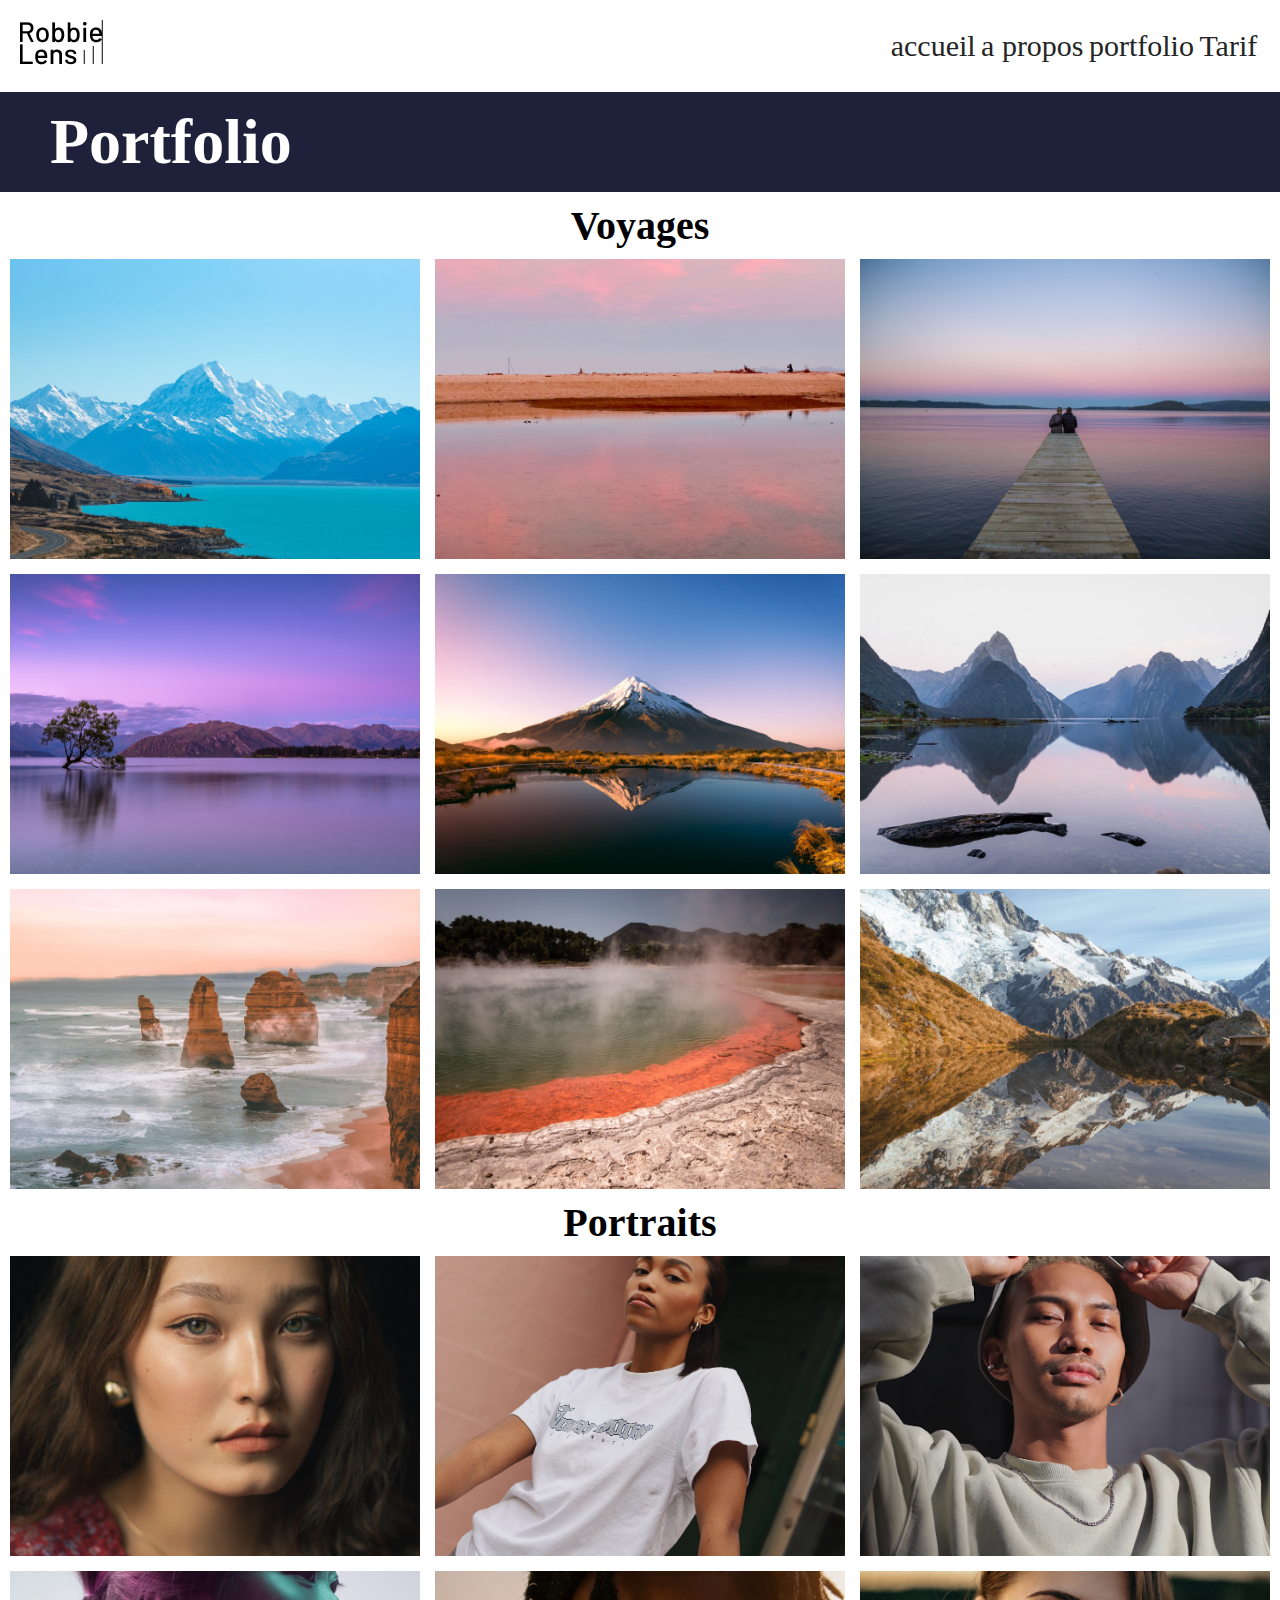
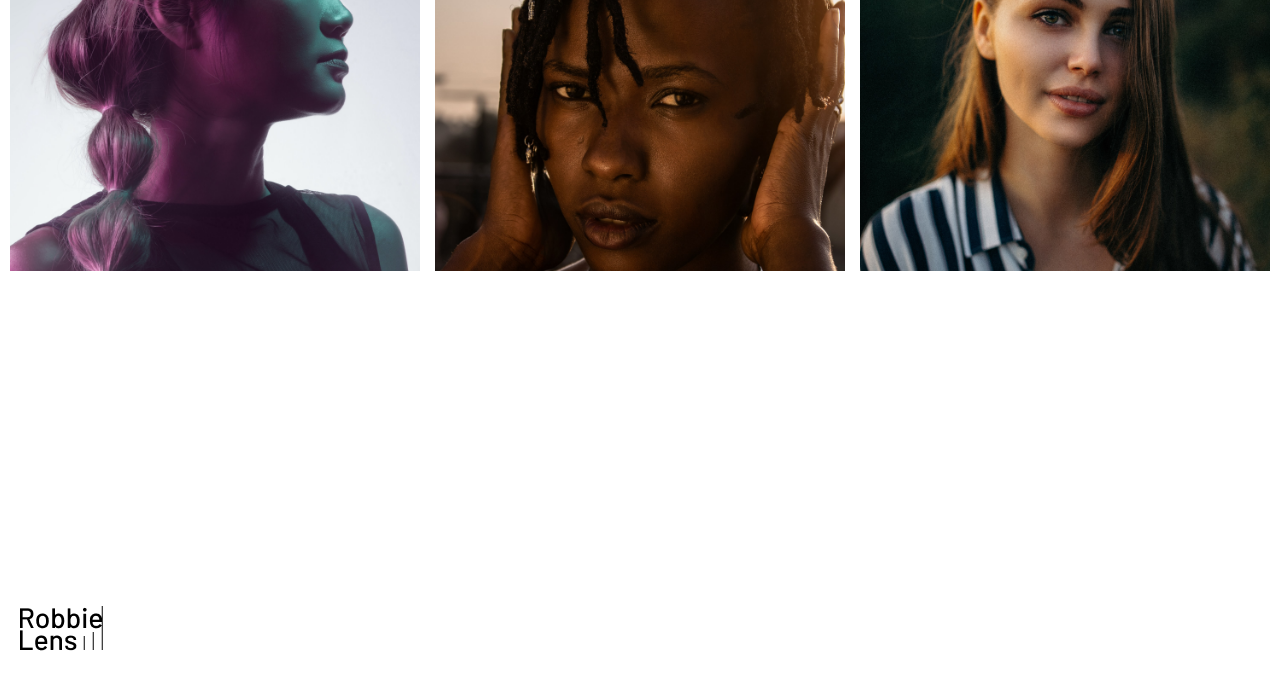
<file: portfolio.html>
<!DOCTYPE html>
<html lang="fr">

<head>
  <meta charset="UTF-8" />
  <meta http-equiv="X-UA-Compatible" content="IE=edge" />
  <meta name="viewport" content="width=device-width, initial-scale=1.0" />
  <title>Portfolio</title>
  <link rel="stylesheet" href="style/portfolioCss.css" />
  <link rel="stylesheet" href="style/style.css" />
</head>

<body>
  <header>
    <nav>
      <a href="a-propos.html" class="lien-icone">
        <img src="image/logo.png" alt="icone" /></a>
      <div class="navContainer">
        <a href="index.html">accueil</a>
        <a href="a-propos.html">a propos</a>
        <a href="portfolio.html">portfolio</a>
        <a href="tarif.html">Tarif</a>
      </div>
    </nav>
  </header>
  <main>
    <div class="entete">
      <h1>Portfolio</h1>
    </div>

    <section class="portfolio-section1">
      <h2>Voyages</h2>

      <div class="grid-paysages">
        <a href="#" class="lien-conteneur">
          <img src="image/portfolio/paysage1.jpg" alt="image" />
          <div class="photo-hover">Voir la photo</div>
        </a>
        <a href="#" class="lien-conteneur">
          <img src="image/portfolio/paysage2.jpg" alt="image" />
          <div class="photo-hover">Voir la photo</div>
        </a>
        <a href="#" class="lien-conteneur">
          <img src="image/portfolio/paysage3.jpg" alt="image" />
          <div class="photo-hover">Voir la photo</div>
        </a>
        <a href="#" class="lien-conteneur">
          <img src="image/portfolio/paysage4.jpg" alt="image" />
          <div class="photo-hover">Voir la photo</div>
        </a>
        <a href="#" class="lien-conteneur">
          <img src="image/portfolio/paysage5.jpg" alt="image" />
          <div class="photo-hover">Voir la photo</div>
        </a>
        <a href="#" class="lien-conteneur">
          <img src="image/portfolio/paysage6.jpg" alt="image" />
          <div class="photo-hover">Voir la photo</div>
        </a>
        <a href="#" class="lien-conteneur">
          <img src="image/portfolio/paysage7.jpg" alt="image" />
          <div class="photo-hover">Voir la photo</div>
        </a>
        <a href="#" class="lien-conteneur">
          <img src="image/portfolio/paysage8.jpg" alt="image" />
          <div class="photo-hover">Voir la photo</div>
        </a>
        <a href="#" class="lien-conteneur">
          <img src="image/portfolio/paysage9.jpg" alt="image" />
          <div class="photo-hover">Voir la photo</div>
        </a>
      </div>
      <h2>Portraits</h2>
      <div class="grid-portrait">
        <a href="#" class="lien-conteneur">
          <img src="./image/portfolio/portrait1.jpg" alt="portrait" />
          <div class="photo-hover">voir la photo</div>
        </a>
        <a href="#" class="lien-conteneur">
          <img src="./image/portfolio/portrait2.jpg" alt="portrait" />
          <div class="photo-hover">voir la photo</div>
        </a>
        <a href="#" class="lien-conteneur">
          <img src="./image/portfolio/portrait3.jpg" alt="portrait" />
          <div class="photo-hover">voir la photo</div>
        </a>
        <a href="#" class="lien-conteneur">
          <img src="./image/portfolio/portrait4.jpg" alt="portrait" />
          <div class="photo-hover">voir la photo</div>
        </a>
        <a href="#" class="lien-conteneur">
          <img src="./image/portfolio/portrait5.jpg" alt="portrait" />
          <div class="photo-hover">voir la photo</div>
        </a>
        <a href="#" class="lien-conteneur">
          <img src="./image/portfolio/portrait6.jpg" alt="portrait" />
          <div class="photo-hover">voir la photo</div>
        </a>
      </div>
    </section>
  </main>
  <footer>
    <a href="index.html" class="lien-icone"><img src="image/logo.png" alt="" /></a>

  </footer>
</body>

</html>
</file>
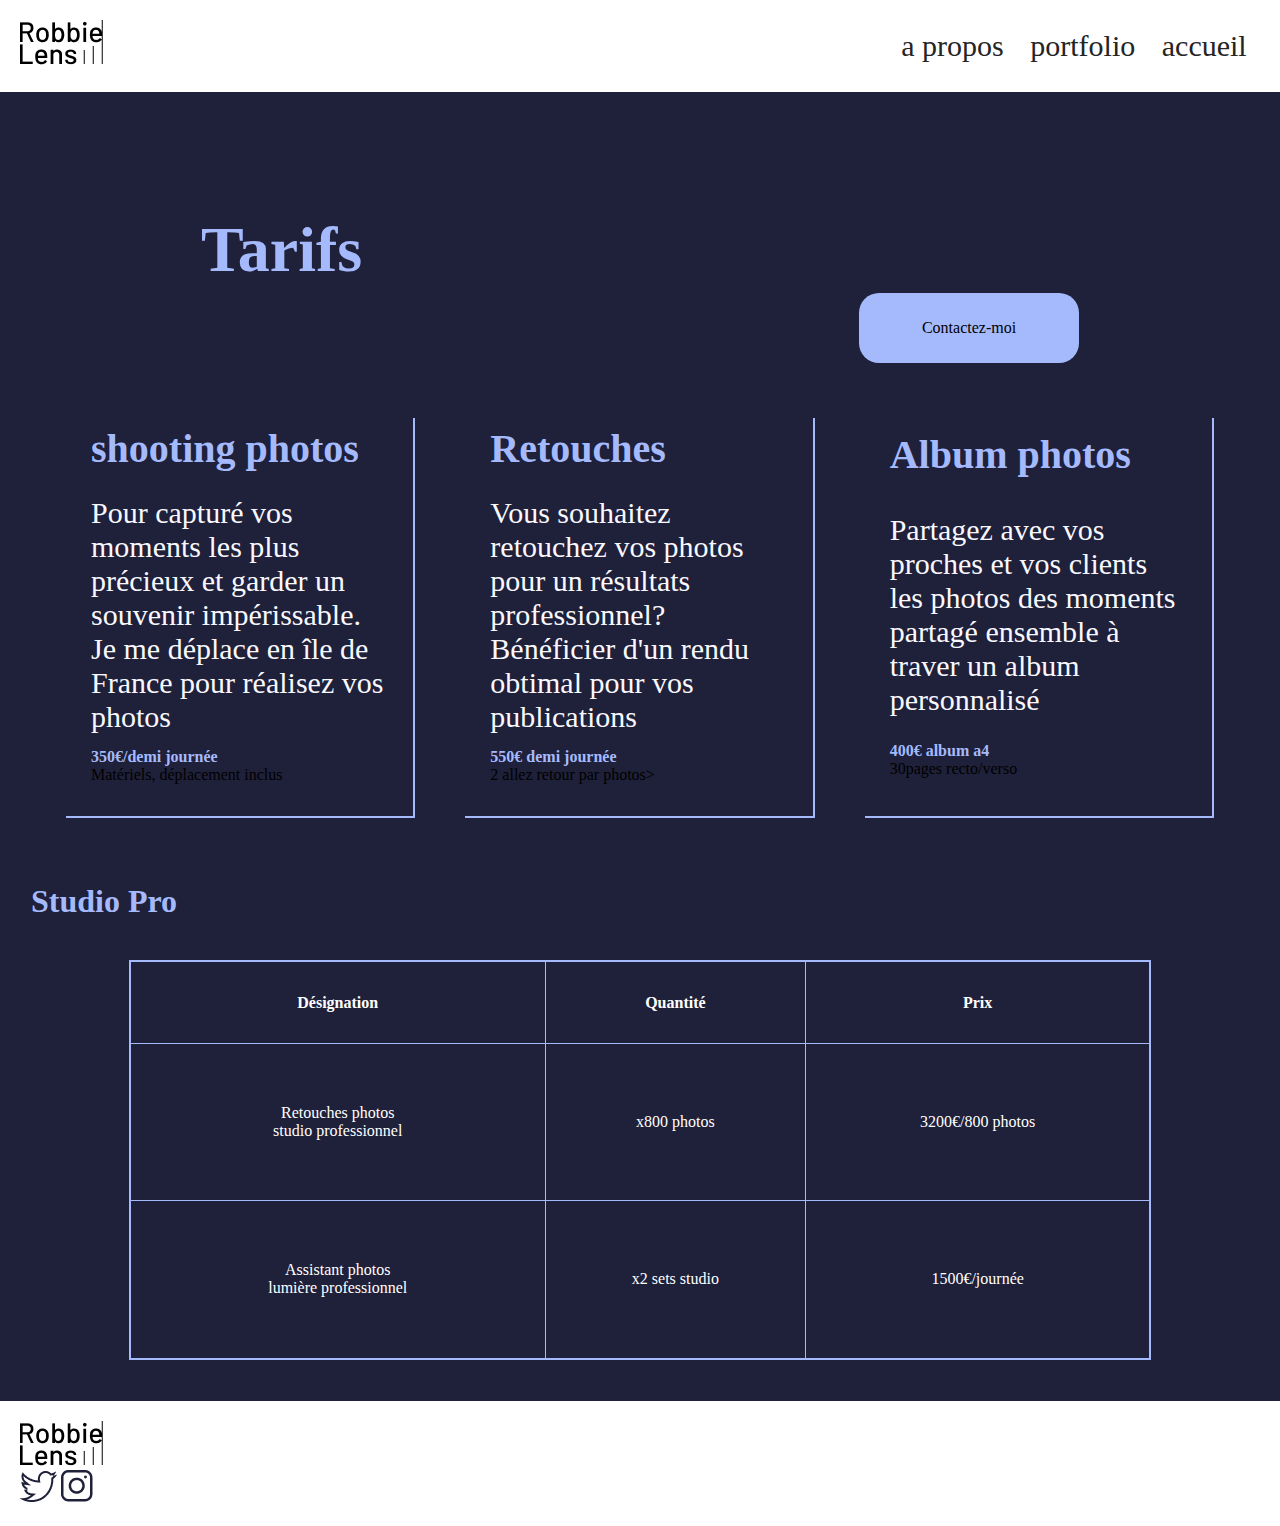
<file: tarif.html>
<!DOCTYPE html>
<html lang="fr">

<head>
    <meta charset="UTF-8" />
    <meta name="viewport" content="width=device-width, initial-scale=1.0" />
    <title>tarif</title>
    <link rel="stylesheet" href="style/tarif.css" />
    <link rel="stylesheet" href="style/style.css" />
</head>

<body>
    <header>
        <nav>
            <a href="index.html" class="lien-icone">
                <img src="image/logo.png" alt="" />
            </a>
            <div class="navContainer">
                <a href="a-propos.html">a propos</a>
                <a href="portfolio.html">portfolio</a>
                <a href="index.html">accueil</a>
            </div>
        </nav>

    </header>
    <main>
        <section>
            <div class="entete">
                <h1>Tarifs</h1>
                <div class="cta">
                    <a href="index.html">Contactez-moi</a>
                </div>
            </div>
            <div class="containerDescriptif">

                <div class="box">
                    <div class="titre">
                        <h2> shooting photos</h2>
                    </div>
                    <div class="texte">
                        <p>
                            Pour capturé vos moments les plus précieux et garder un souvenir
                            impérissable. Je me déplace en île de France pour réalisez vos
                            photos
                        </p>
                    </div>
                    <div class="prix">
                        <h4>350€/demi journée</h4>
                        <span>Matériels, déplacement inclus</span>
                    </div>
                </div>



                <div class="box">
                    <div class="titre">
                        <h2>Retouches</h2>
                    </div>
                    <div class="texte">
                        <p>
                            Vous souhaitez retouchez vos photos pour un résultats
                            professionnel? Bénéficier d'un rendu obtimal pour vos
                            publications </p>
                    </div>
                    <div class="prix">
                        <h4>550€ demi journée</h4>
                        <span>2 allez retour par photos></span>
                    </div>


                </div>


                <div class="box">
                    <div class="titre">
                        <h2>Album photos</h2>
                    </div>
                    <div class="texte">
                        <p>
                            Partagez avec vos proches et vos clients les photos des moments
                            partagé ensemble à traver un album personnalisé
                        </p>
                    </div>
                    <div class="prix">
                        <h4>400€ album a4</h4>
                        <span>30pages recto/verso</span>
                    </div>
                </div>




















            </div>
        </section>
        <section>
            <h3>Studio Pro</h3>
            <table>
                <tr>
                    <th> Désignation</th>
                    <th> Quantité</th>
                    <th> Prix</th>
                </tr>



                <tr>
                    <td>
                        Retouches photos <br />
                        studio professionnel
                    </td>
                    <td>x800 photos</td>
                    <td>3200€/800 photos</td>
                </tr>
                <tr>
                    <td>Assistant photos <br />lumière professionnel</td>
                    <td>x2 sets studio</td>
                    <td>1500€/journée</td>
                </tr>

            </table>

        </section>
    </main>
    <footer>
        <div class="lien-icone">
            <a href="index.html">
                <img src="image/logo.png" alt="" />
            </a>
        </div>
        <div class="liens">
            <a target="_blank" href="https://twitter.com"><img src="image/twitter.png" alt="" /></a>
            <a target="_blank" href="https:/www.instagram.com"><img src="image/instagram.png" alt="" /></a>
        </div>
    </footer>
</body>

</html>
</file>
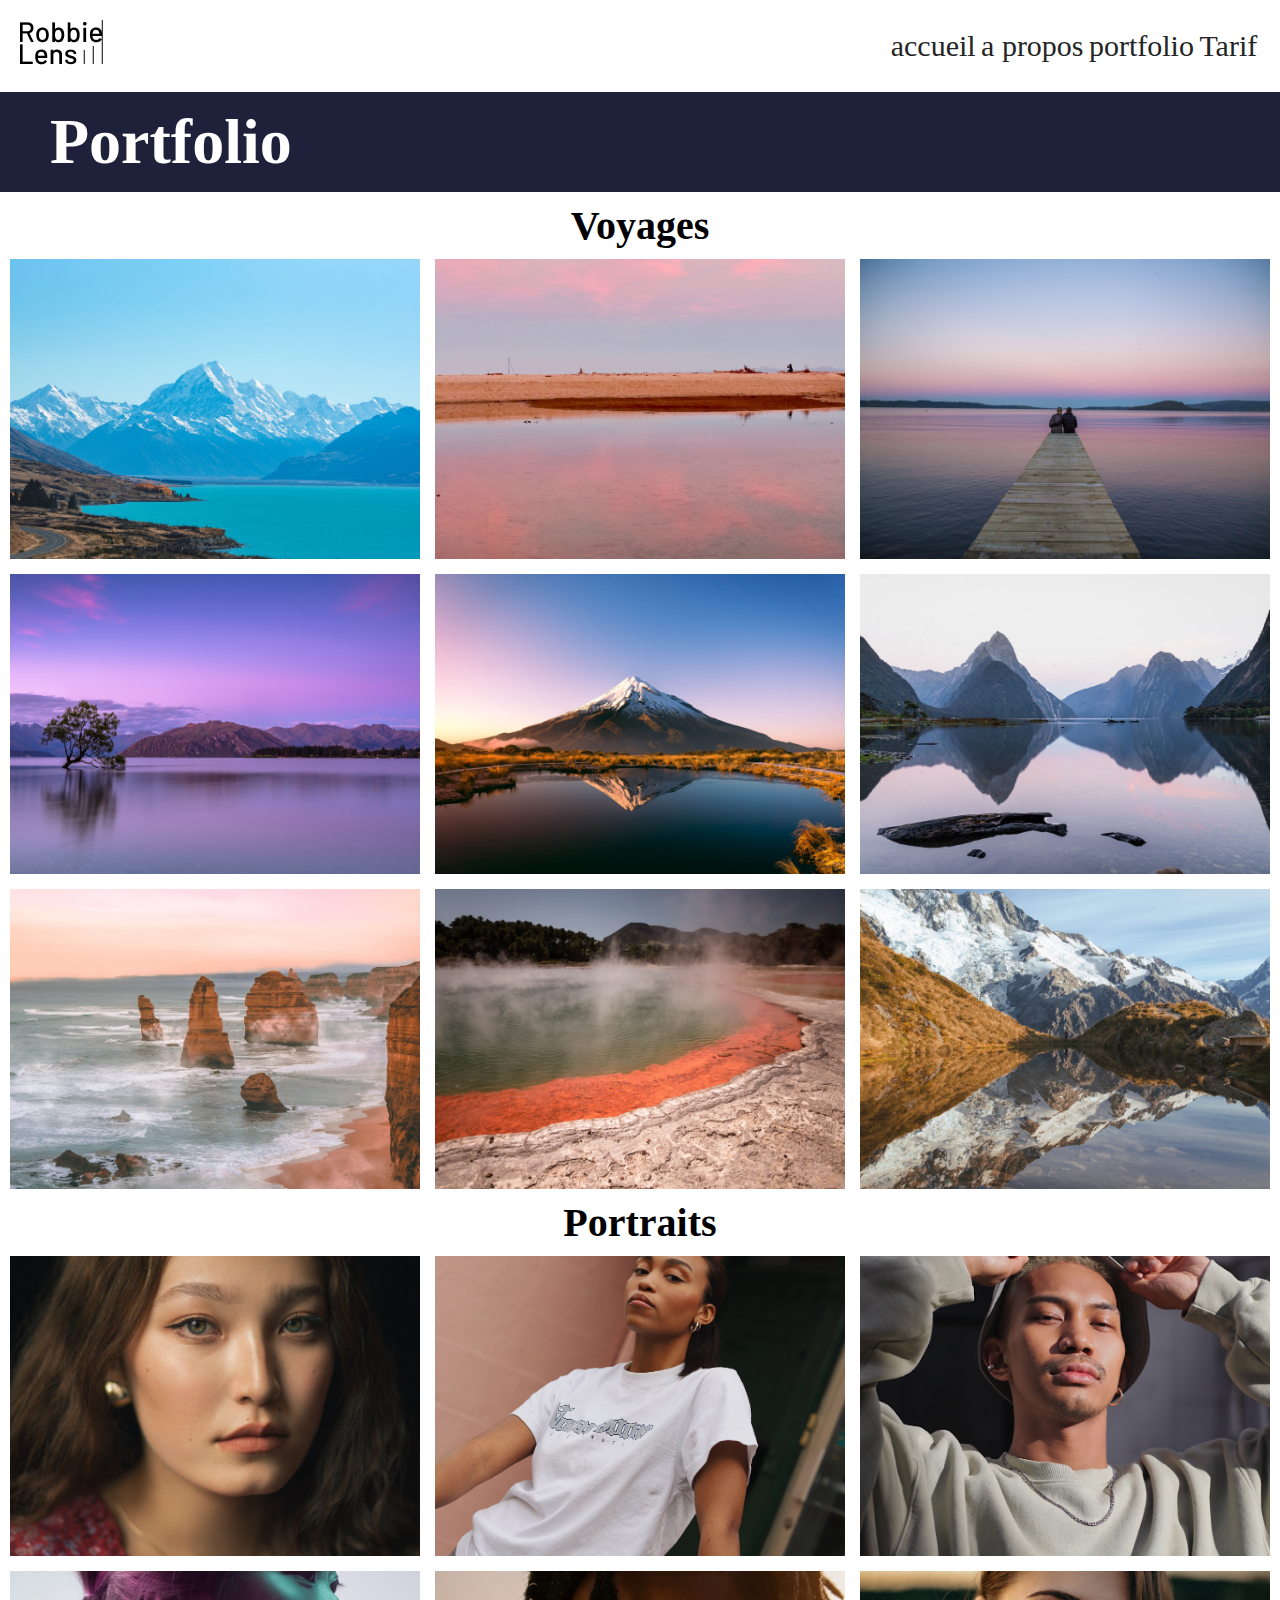
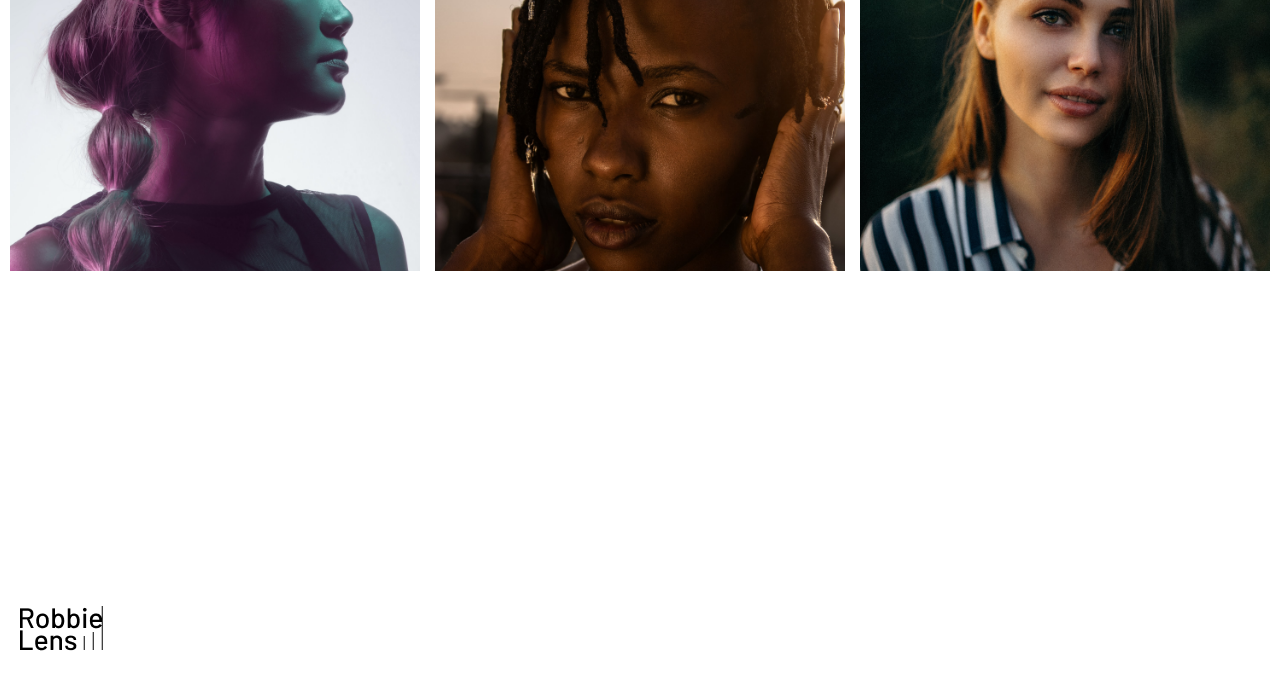
<file: demo/portfolio.html>
<!DOCTYPE html>
<html lang="fr">

<head>
  <meta charset="UTF-8" />
  <meta http-equiv="X-UA-Compatible" content="IE=edge" />
  <meta name="viewport" content="width=device-width, initial-scale=1.0" />
  <title>Portfolio</title>
  <link rel="stylesheet" href="style/portfolioCss.css" />
  <link rel="stylesheet" href="style/style.css" />
</head>

<body>
  <header>
    <nav>
      <a href="a-propos.html" class="lien-icone">
        <img src="image/logo.png" alt="icone" /></a>
      <div class="navContainer">
        <a href="/demo/index.html">accueil</a>
        <a href="/demo/a-propos.html">a propos</a>
        <a href="/demo/portfolio.html">portfolio</a>
        <a href="/demo/tarif.html">Tarif</a>
      </div>
    </nav>
  </header>
  <main>
    <div class="entete">
      <h1>Portfolio</h1>
    </div>

    <section class="portfolio-section1">
      <h2>Voyages</h2>

      <div class="grid-paysages">
        <a href="#" class="lien-conteneur">
          <img src="image/portfolio/paysage1.jpg" alt="image" />
          <div class="photo-hover">Voir la photo</div>
        </a>
        <a href="#" class="lien-conteneur">
          <img src="image/portfolio/paysage2.jpg" alt="image" />
          <div class="photo-hover">Voir la photo</div>
        </a>
        <a href="#" class="lien-conteneur">
          <img src="image/portfolio/paysage3.jpg" alt="image" />
          <div class="photo-hover">Voir la photo</div>
        </a>
        <a href="#" class="lien-conteneur">
          <img src="image/portfolio/paysage4.jpg" alt="image" />
          <div class="photo-hover">Voir la photo</div>
        </a>
        <a href="#" class="lien-conteneur">
          <img src="image/portfolio/paysage5.jpg" alt="image" />
          <div class="photo-hover">Voir la photo</div>
        </a>
        <a href="#" class="lien-conteneur">
          <img src="image/portfolio/paysage6.jpg" alt="image" />
          <div class="photo-hover">Voir la photo</div>
        </a>
        <a href="#" class="lien-conteneur">
          <img src="image/portfolio/paysage7.jpg" alt="image" />
          <div class="photo-hover">Voir la photo</div>
        </a>
        <a href="#" class="lien-conteneur">
          <img src="image/portfolio/paysage8.jpg" alt="image" />
          <div class="photo-hover">Voir la photo</div>
        </a>
        <a href="#" class="lien-conteneur">
          <img src="image/portfolio/paysage9.jpg" alt="image" />
          <div class="photo-hover">Voir la photo</div>
        </a>
      </div>
      <h2>Portraits</h2>
      <div class="grid-portrait">
        <a href="#" class="lien-conteneur">
          <img src="./image/portfolio/portrait1.jpg" alt="portrait" />
          <div class="photo-hover">voir la photo</div>
        </a>
        <a href="#" class="lien-conteneur">
          <img src="./image/portfolio/portrait2.jpg" alt="portrait" />
          <div class="photo-hover">voir la photo</div>
        </a>
        <a href="#" class="lien-conteneur">
          <img src="./image/portfolio/portrait3.jpg" alt="portrait" />
          <div class="photo-hover">voir la photo</div>
        </a>
        <a href="#" class="lien-conteneur">
          <img src="./image/portfolio/portrait4.jpg" alt="portrait" />
          <div class="photo-hover">voir la photo</div>
        </a>
        <a href="#" class="lien-conteneur">
          <img src="./image/portfolio/portrait5.jpg" alt="portrait" />
          <div class="photo-hover">voir la photo</div>
        </a>
        <a href="#" class="lien-conteneur">
          <img src="./image/portfolio/portrait6.jpg" alt="portrait" />
          <div class="photo-hover">voir la photo</div>
        </a>
      </div>
    </section>
  </main>
  <footer>
    <a href="index.html" class="lien-icone"><img src="image/logo.png" alt="" /></a>

  </footer>
</body>

</html>
</file>
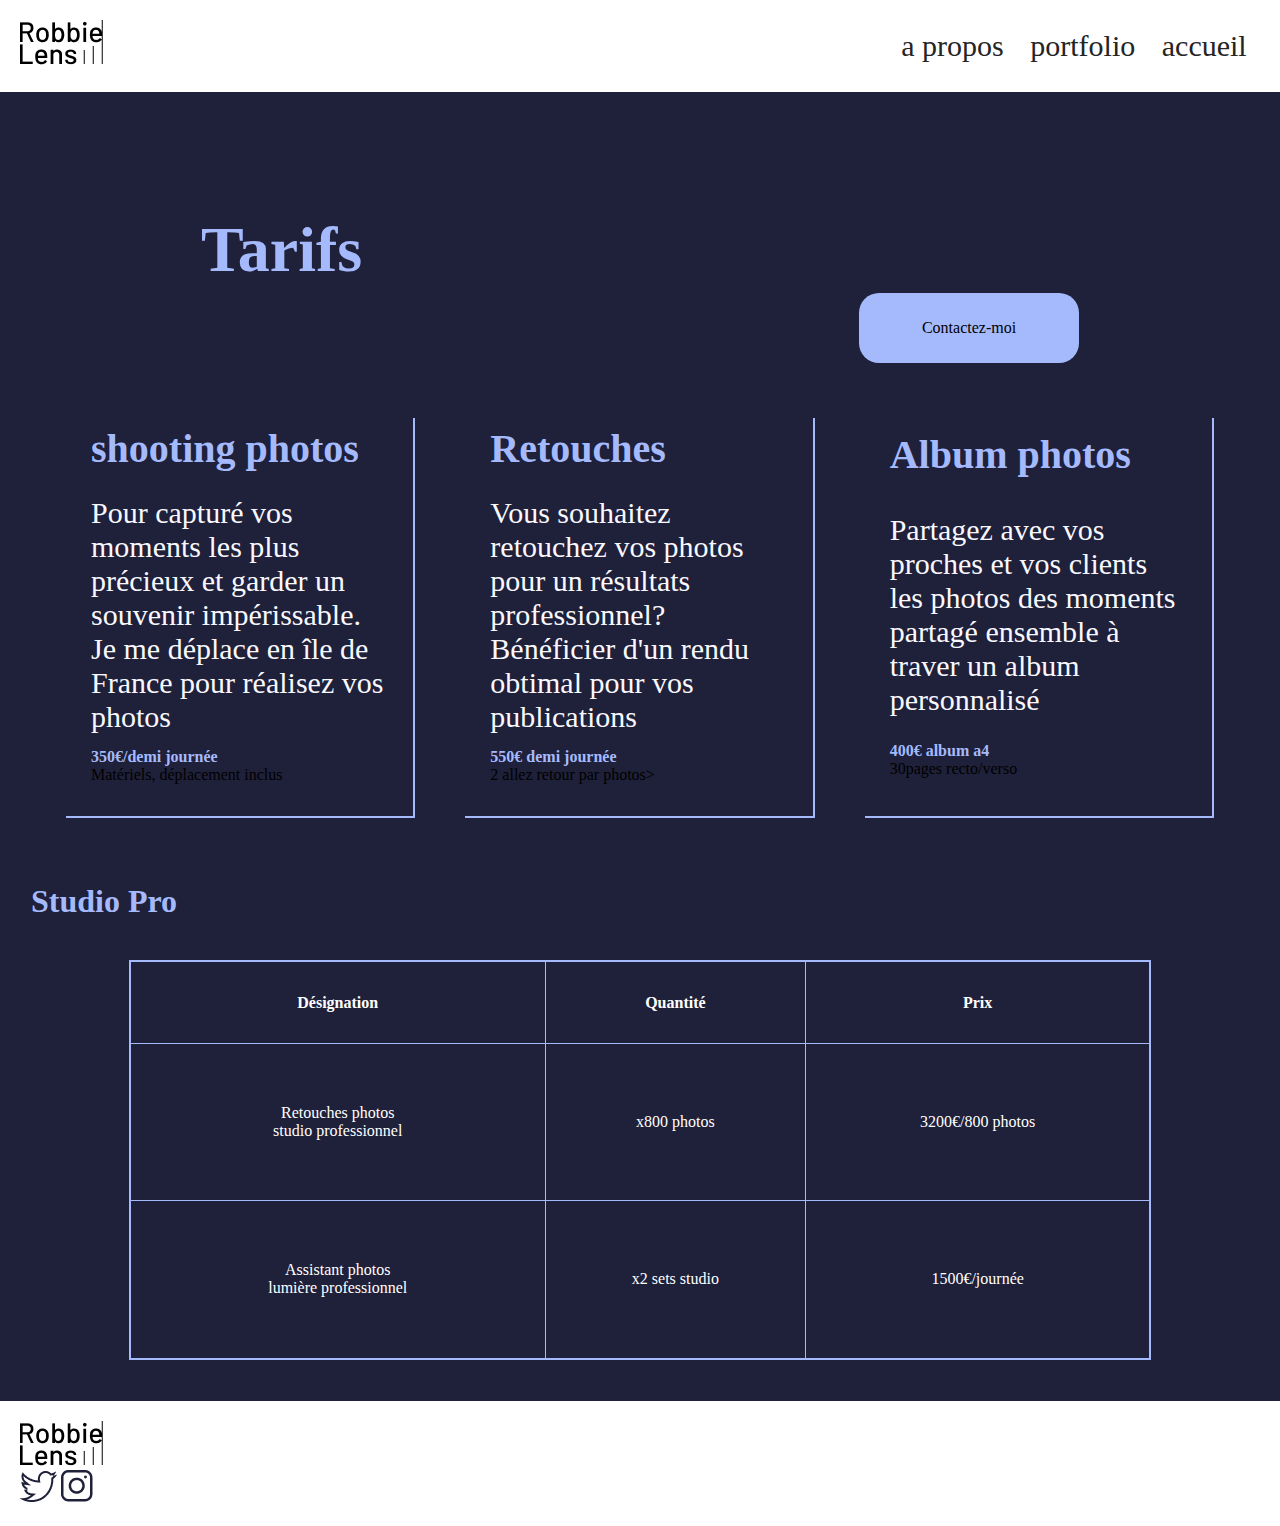
<file: demo/tarif.html>
<!DOCTYPE html>
<html lang="fr">

<head>
    <meta charset="UTF-8" />
    <meta name="viewport" content="width=device-width, initial-scale=1.0" />
    <title>tarif</title>
    <link rel="stylesheet" href="./style/tarif.css" />
    <link rel="stylesheet" href="./style/style.css" />
</head>

<body>
    <header>
        <nav>
            <a href="./index.html" class="lien-icone">
                <img src="./image/logo.png" alt="" />
            </a>
            <div class="navContainer">
                <a href="./a-propos.html">a propos</a>
                <a href="./portfolio.html">portfolio</a>
                <a href="./index.html">accueil</a>
            </div>
        </nav>

    </header>
    <main>
        <section>
            <div class="entete">
                <h1>Tarifs</h1>
                <div class="cta">
                    <a href="./index.html">Contactez-moi</a>
                </div>
            </div>
            <div class="containerDescriptif">

                <div class="box">
                    <div class="titre">
                        <h2> shooting photos</h2>
                    </div>
                    <div class="texte">
                        <p>
                            Pour capturé vos moments les plus précieux et garder un souvenir
                            impérissable. Je me déplace en île de France pour réalisez vos
                            photos
                        </p>
                    </div>
                    <div class="prix">
                        <h4>350€/demi journée</h4>
                        <span>Matériels, déplacement inclus</span>
                    </div>
                </div>



                <div class="box">
                    <div class="titre">
                        <h2>Retouches</h2>
                    </div>
                    <div class="texte">
                        <p>
                            Vous souhaitez retouchez vos photos pour un résultats
                            professionnel? Bénéficier d'un rendu obtimal pour vos
                            publications </p>
                    </div>
                    <div class="prix">
                        <h4>550€ demi journée</h4>
                        <span>2 allez retour par photos></span>
                    </div>


                </div>


                <div class="box">
                    <div class="titre">
                        <h2>Album photos</h2>
                    </div>
                    <div class="texte">
                        <p>
                            Partagez avec vos proches et vos clients les photos des moments
                            partagé ensemble à traver un album personnalisé
                        </p>
                    </div>
                    <div class="prix">
                        <h4>400€ album a4</h4>
                        <span>30pages recto/verso</span>
                    </div>
                </div>




















            </div>
        </section>
        <section>
            <h3>Studio Pro</h3>
            <table>
                <tr>
                    <th> Désignation</th>
                    <th> Quantité</th>
                    <th> Prix</th>
                </tr>



                <tr>
                    <td>
                        Retouches photos <br />
                        studio professionnel
                    </td>
                    <td>x800 photos</td>
                    <td>3200€/800 photos</td>
                </tr>
                <tr>
                    <td>Assistant photos <br />lumière professionnel</td>
                    <td>x2 sets studio</td>
                    <td>1500€/journée</td>
                </tr>

            </table>

        </section>
    </main>
    <footer>
        <div class="lien-icone">
            <a href="./index.html">
                <img src="./image/logo.png" alt="" />
            </a>
        </div>
        <div class="liens">
            <a target="_blank" href="htpp//twiter.com"><img src="./image/twitter.png" alt="" /></a>
            <a target="_blank" href="www.instagram.com"><img src="./image/instagram.png" alt="" /></a>
        </div>
    </footer>
</body>

</html>
</file>
<file: style/portfolioCss.css>
.navContainer {
  width: 30%;
  display: flex;
  justify-content: space-around;
  align-items: center;
}

.entete {
  height: 100px;
  width: 100%;
  background-color: #1f2039;
  display: flex;
  align-items: center;
}
h1 {
  color: white;
  margin-left: 50px;
}
/* ------------grid paysages portraits----------- */
.grid-paysages {
  display: grid;
  grid-template-columns: 1fr 1fr 1fr;
  grid-template-rows: 300px 300px 300px;
  gap: 15px;
}

.grid-paysages img {
  width: 100%;
  height: 100%;
  object-fit: cover;
}
.grid-portrait {
  display: grid;
  grid-template-columns: 1fr 1fr 1fr;
  grid-template-rows: 300px 300px 300px;
  gap: 15px;
}
.grid-portrait img {
  width: 100%;
  height: 100%;
  object-fit: cover;
}
h2 {
  color: black;
  text-align: center;
  margin-bottom: 10px;
  margin-top: 10px;
}

.portfolio-section1 {
  margin-left: 10px;
  margin-right: 10px;
}
/* --------------survol des images------------------ */
.lien-conteneur {
  position: relative;
}
.photo-hover {
  position: absolute;
  top: 0;
  bottom: 0;
  left: 0;
  right: 0;
  display: flex;
  justify-content: center;
  align-items: center;
  font-size: 0.5 em;
  color: white;
  background-color: rgba(0, 0, 0, 0.7);
  display: none;
}

.lien-conteneur:hover .photo-hover {
  display: flex;
}
/* ---------------responsive--------------- */
@media screen and (max-width: 996px) {
  .grid-paysages {
    display: flex;
    flex-direction: column;
  }

  .grid-portrait {
    display: flex;
    flex-direction: column;
  }
}
</file>
<file: style/style.css>
* {
  margin: 0;
  padding: 0;
  transition: 0.5s;
}

a {
  text-decoration: none;
  color: black;
}
h1 {
  font-family: "Montserrat", sans empattement;
  font-size: clamp(35px, 5vw, 65px);
}
h2 {
  font-family: "Montserrat", sans empattement;
  font-size: clamp(10px, 4vw, 40px);
}
p,
li {
  font-size: clamp(8px, 5vw, 30px);
  font-family: "Manrope", sans empattement;
  color: #f9f8ff;
}
nav a {
  font-size: clamp(15px, 5vw, 30px);
  font-family: "Manrope", sans empattement;
  color: #242424;
}
nav {
  display: flex;
  flex-direction: row;
  justify-content: space-between;
}
.navContainer {
  width: 30%;
  display: flex;
  justify-content: space-around;
  align-items: center;
}
.lien-icone :hover {
  opacity: 0.5;
}
.navContainer :hover {
  text-decoration: underline;
  opacity: 0.5;
}
.liens :hover {
  opacity: 0.5;
}
header,
footer {
  padding: 20px 20px 20px 20px;
  background-color: white;
}
/* --------------responsive-------------------- */
@media screen and (max-width: 1130px) {
  nav {
    display: flex;
    flex-direction: column;
  }
  .navContainer {
    padding: 20px;
    width: 100%;
  }

  label {
    padding: 10px;
  }
  /* h2 {
    font-size: 1.2em;
  } */
  /* p,
  li {
    font-size: 1em;
  } */
  /* h1 {
    font-size: 2em;
  } */
  main {
    padding: 10px;
  }
}
</file>
<file: style/tarif.css>
main {
  background-color: #1f2039;
  border: solid 1px #1f2039;
}

.entete {
  position: relative;
  width: 100%;
  height: 260px;
}
.cta {
  position: absolute;
  top: 200px;
  right: 200px;
  display: flex;
  justify-content: center;
  align-items: center;
  padding: 10px;
  background-color: #a5bafc;
  border-radius: 20px;
  height: 50px;
  width: 200px;
}
/* ------------------descriptif----------- */
.containerDescriptif {
  margin: 40px;
  height: 450px;
  display: flex;
  justify-content: space-around;
}
.box {
  width: 410px;
  display: flex;
  flex-direction: column;
  justify-content: space-around;
  /* align-items: flex-start; */
  margin: 25px;
  padding: 0 25px 25px 25px;
  border-right: 2px solid #a5bafc;
  border-bottom: 2px solid #a5bafc;
}
p {
  color: #f9f8ff;
  margin-top: 10px;
}
h1,
h3,
h2,
h4 {
  color: #a5bafc;
}
h1 {
  position: absolute;
  top: 120px;
  left: 200px;
}

h3 {
  margin-left: 30px;
  font-size: 2em;
}

p {
  text-align: left;
}
/* ----------------table-------------- */
table {
  width: 80%;
  height: 400px;
  margin: 40px auto 40px auto;
  border-collapse: collapse;
  border: 2px solid #a5bafc;
}
td,
th {
  border: 1px solid #a5bafc;
  color: white;
  text-align: center;
}
/* --------------------responsive-------------------- */

@media screen and (max-width: 996px) {
  .containerDescriptif {
    display: flex;
    flex-direction: column;
    align-items: center;
    width: 80%;
    margin: 20px auto 20px auto;
    height: 1000px;
  }
  .box {
    width: 100%;
  }
  table,
  h3,
  header,
  .cta {
    display: none;
  }

  h1 {
    position: initial;
    text-align: center;
    margin-top: 50px;
  }
  h2 {
    margin-bottom: 20px;
  }
  h4 {
    margin-top: 20px;
    font-size: 0.9em;
  }
  .entete {
    height: 80px;
    width: 100%;
  }
  footer {
    height: 160px;
    display: flex;
    flex-direction: column;
    align-items: center;
    justify-content: space-around;
  }
  .liens {
    height: 40%;
    display: flex;
    flex-direction: column;
    justify-content: space-between;
  }
}
</file>
<file: demo/style/portfolioCss.css>
.navContainer {
  width: 30%;
  display: flex;
  justify-content: space-around;
  align-items: center;
}

.entete {
  height: 100px;
  width: 100%;
  background-color: #1f2039;
  display: flex;
  align-items: center;
}
h1 {
  color: white;
  margin-left: 50px;
}
/* ------------grid paysages portraits----------- */
.grid-paysages {
  display: grid;
  grid-template-columns: 1fr 1fr 1fr;
  grid-template-rows: 300px 300px 300px;
  gap: 15px;
}

.grid-paysages img {
  width: 100%;
  height: 100%;
  object-fit: cover;
}
.grid-portrait {
  display: grid;
  grid-template-columns: 1fr 1fr 1fr;
  grid-template-rows: 300px 300px 300px;
  gap: 15px;
}
.grid-portrait img {
  width: 100%;
  height: 100%;
  object-fit: cover;
}
h2 {
  color: black;
  text-align: center;
  margin-bottom: 10px;
  margin-top: 10px;
}

.portfolio-section1 {
  margin-left: 10px;
  margin-right: 10px;
}
/* --------------survol des images------------------ */
.lien-conteneur {
  position: relative;
}
.photo-hover {
  position: absolute;
  top: 0;
  bottom: 0;
  left: 0;
  right: 0;
  display: flex;
  justify-content: center;
  align-items: center;
  font-size: 0.5 em;
  color: white;
  background-color: rgba(0, 0, 0, 0.7);
  display: none;
}

.lien-conteneur:hover .photo-hover {
  display: flex;
}
/* ---------------responsive--------------- */
@media screen and (max-width: 996px) {
  .grid-paysages {
    display: flex;
    flex-direction: column;
  }

  .grid-portrait {
    display: flex;
    flex-direction: column;
  }
}
</file>
<file: demo/style/style.css>
* {
  margin: 0;
  padding: 0;
  transition: 0.5s;
}

a {
  text-decoration: none;
  color: black;
}
h1 {
  font-family: "Montserrat", sans empattement;
  font-size: clamp(35px, 5vw, 65px);
}
h2 {
  font-family: "Montserrat", sans empattement;
  font-size: clamp(10px, 4vw, 40px);
}
p,
li {
  font-size: clamp(8px, 5vw, 30px);
  font-family: "Manrope", sans empattement;
  color: #f9f8ff;
}
nav a {
  font-size: clamp(15px, 5vw, 30px);
  font-family: "Manrope", sans empattement;
  color: #242424;
}
nav {
  display: flex;
  flex-direction: row;
  justify-content: space-between;
}
.navContainer {
  width: 30%;
  display: flex;
  justify-content: space-around;
  align-items: center;
}
.lien-icone :hover {
  opacity: 0.5;
}
.navContainer :hover {
  text-decoration: underline;
  opacity: 0.5;
}
.liens :hover {
  opacity: 0.5;
}
header,
footer {
  padding: 20px 20px 20px 20px;
  background-color: white;
}
/* --------------responsive-------------------- */
@media screen and (max-width: 1130px) {
  nav {
    display: flex;
    flex-direction: column;
  }
  .navContainer {
    padding: 20px;
    width: 100%;
  }

  label {
    padding: 10px;
  }
  /* h2 {
    font-size: 1.2em;
  } */
  /* p,
  li {
    font-size: 1em;
  } */
  /* h1 {
    font-size: 2em;
  } */
  main {
    padding: 10px;
  }
}
</file>
<file: demo/style/tarif.css>
main {
  background-color: #1f2039;
  border: solid 1px #1f2039;
}

.entete {
  position: relative;
  width: 100%;
  height: 260px;
}
.cta {
  position: absolute;
  top: 200px;
  right: 200px;
  display: flex;
  justify-content: center;
  align-items: center;
  padding: 10px;
  background-color: #a5bafc;
  border-radius: 20px;
  height: 50px;
  width: 200px;
}
/* ------------------descriptif----------- */
.containerDescriptif {
  margin: 40px;
  height: 450px;
  display: flex;
  justify-content: space-around;
}
.box {
  width: 410px;
  display: flex;
  flex-direction: column;
  justify-content: space-around;
  /* align-items: flex-start; */
  margin: 25px;
  padding: 0 25px 25px 25px;
  border-right: 2px solid #a5bafc;
  border-bottom: 2px solid #a5bafc;
}
p {
  color: #f9f8ff;
  margin-top: 10px;
}
h1,
h3,
h2,
h4 {
  color: #a5bafc;
}
h1 {
  position: absolute;
  top: 120px;
  left: 200px;
}

h3 {
  margin-left: 30px;
  font-size: 2em;
}

p {
  text-align: left;
}
/* ----------------table-------------- */
table {
  width: 80%;
  height: 400px;
  margin: 40px auto 40px auto;
  border-collapse: collapse;
  border: 2px solid #a5bafc;
}
td,
th {
  border: 1px solid #a5bafc;
  color: white;
  text-align: center;
}
/* --------------------responsive-------------------- */

@media screen and (max-width: 996px) {
  .containerDescriptif {
    display: flex;
    flex-direction: column;
    align-items: center;
    width: 80%;
    margin: 20px auto 20px auto;
    height: 1000px;
  }
  .box {
    width: 100%;
  }
  table,
  h3,
  header,
  .cta {
    display: none;
  }

  h1 {
    position: initial;
    text-align: center;
    margin-top: 50px;
  }
  h2 {
    margin-bottom: 20px;
  }
  h4 {
    margin-top: 20px;
    font-size: 0.9em;
  }
  .entete {
    height: 80px;
    width: 100%;
  }
  footer {
    height: 160px;
    display: flex;
    flex-direction: column;
    align-items: center;
    justify-content: space-around;
  }
  .liens {
    height: 40%;
    display: flex;
    flex-direction: column;
    justify-content: space-between;
  }
}
</file>
